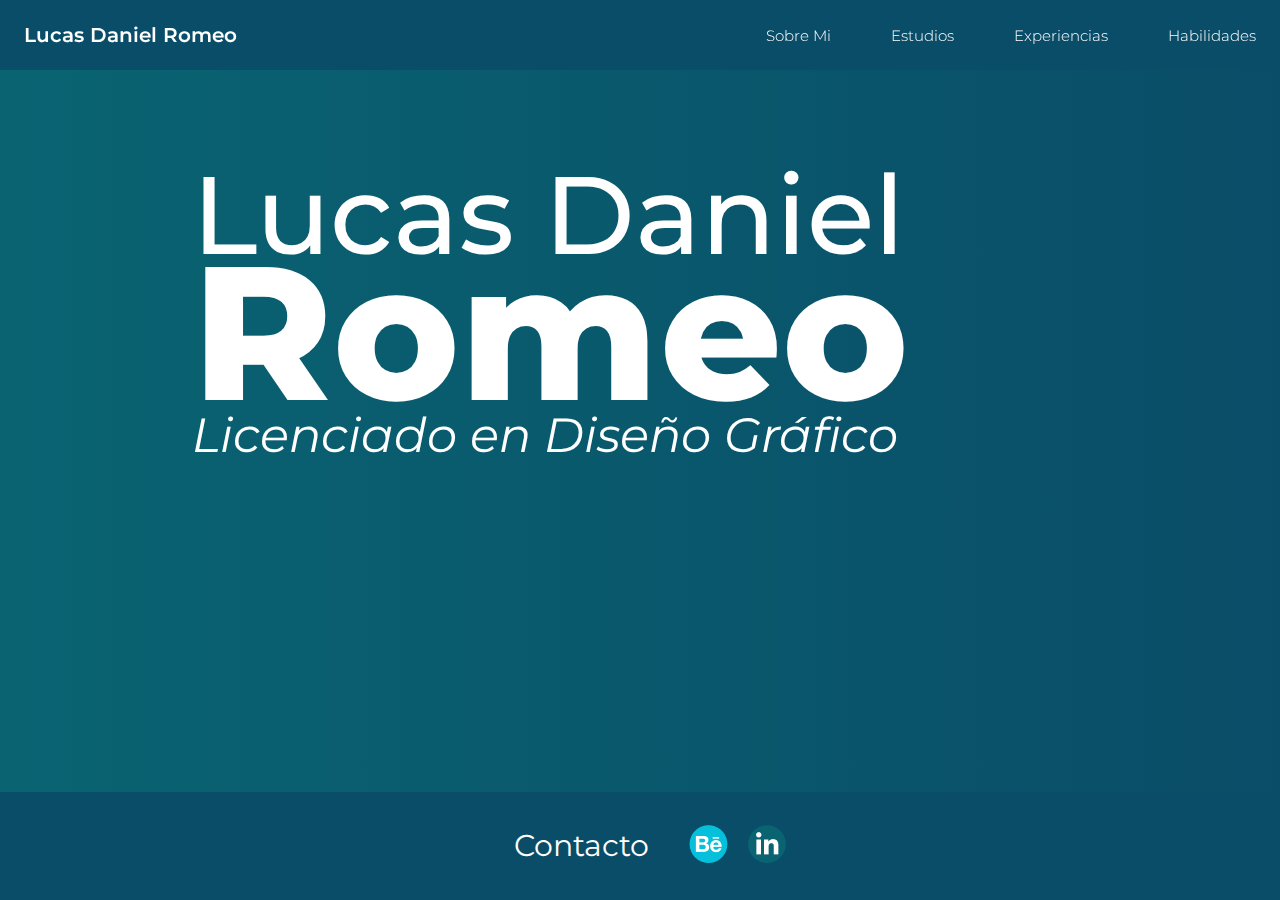
<file: index.html>
<!DOCTYPE html>
<html lang="en">
<head>
    <meta charset="UTF-8">
    <meta http-equiv="X-UA-Compatible" content="IE=edge">
    <meta name="viewport" content="width=device-width, initial-scale=1.0">
    <link rel="preconnect" href="https://fonts.googleapis.com">
    <link rel="preconnect" href="https://fonts.gstatic.com" crossorigin>
    <link href="https://fonts.googleapis.com/css2?family=Montserrat:ital,wght@0,100;0,200;0,300;0,400;0,500;0,600;0,700;0,800;0,900;1,100;1,200;1,300;1,400;1,500;1,600;1,700;1,800;1,900&display=swap" rel="stylesheet">
    <link rel="stylesheet" href="./Css/reset.css">
    <link rel="stylesheet" href="./Css/fondo.css">
    <link rel="stylesheet" href="Css/index.css">
    <link href="https://fonts.googleapis.com/icon?family=Material+Icons" rel="stylesheet">
    <script src="./Javascript/index.js" defer></script>
    <title>Lucas Daniel Romeo</title>
</head>
<body>
    <header>
        <nav>
            <nav class="navbar">
                <a href="#" class="nav-home">Lucas Daniel Romeo</a>
                <ul class="nav-menu">
                    <li class="nav-item">
                        <a href="./Pages/SobreMi.html" class="nav-link">Sobre Mi</a>
                    </li>
                    <li class="nav-item">
                        <a href="./Pages/Estudios.html" class="nav-link">Estudios</a>
                    </li>
                    <li class="nav-item">
                        <a href="./Pages/Experiencias.html" class="nav-link">Experiencias</a>
                    </li>
                    <li class="nav-item">
                        <a href="./Pages/Habilidades.html" class="nav-link">Habilidades</a>
                    </li>
                </ul>
                <div class="hamburger">
                    <span class="bar"></span>
                    <span class="bar"></span>
                    <span class="bar"></span>
                </div>
            </nav>
    </header>

    <main class="estiloPrin">

        <!-- Fondo Animado -->
        
        <div class="area" >
            <ul class="circles">
                <li></li>
                <li></li>
                <li></li>
                <li></li>
                <li></li>
                <li></li>
                <li></li>
                <li></li>
                <li></li>
                <li></li>
            </ul>
        </div >

        <!-- Titulo Principal -->
        <div class="fondito">

            <h1 class="nombre">Lucas Daniel</h1>
            <h2 class="apellido">Romeo</h2>
            <h2 class="titulo">Licenciado en Diseño Gráfico</h2>
            
        </div>
        
    </main>
   
    <footer>

        <div class="redes estiloPrin">
            <h1>
                <a href="..//Pages/Contacto.html" class="margen">Contacto</a>
            </h1>
            <a href="https://www.behance.net/lucasromeo92ad?tracking_source=search_users|Lucas%20Romeo" target="_blank" class="margen">
                <img src="..//Image/behance.png" alt="">
            </a>
            <a href="https://ar.linkedin.com/in/lucas-daniel-romeo-9992a211b" target="_blank">
                <img src="..//Image/Linkedin.png" alt="">
            </a>
        </div>    

    </footer>


</body>
</html>
</file>
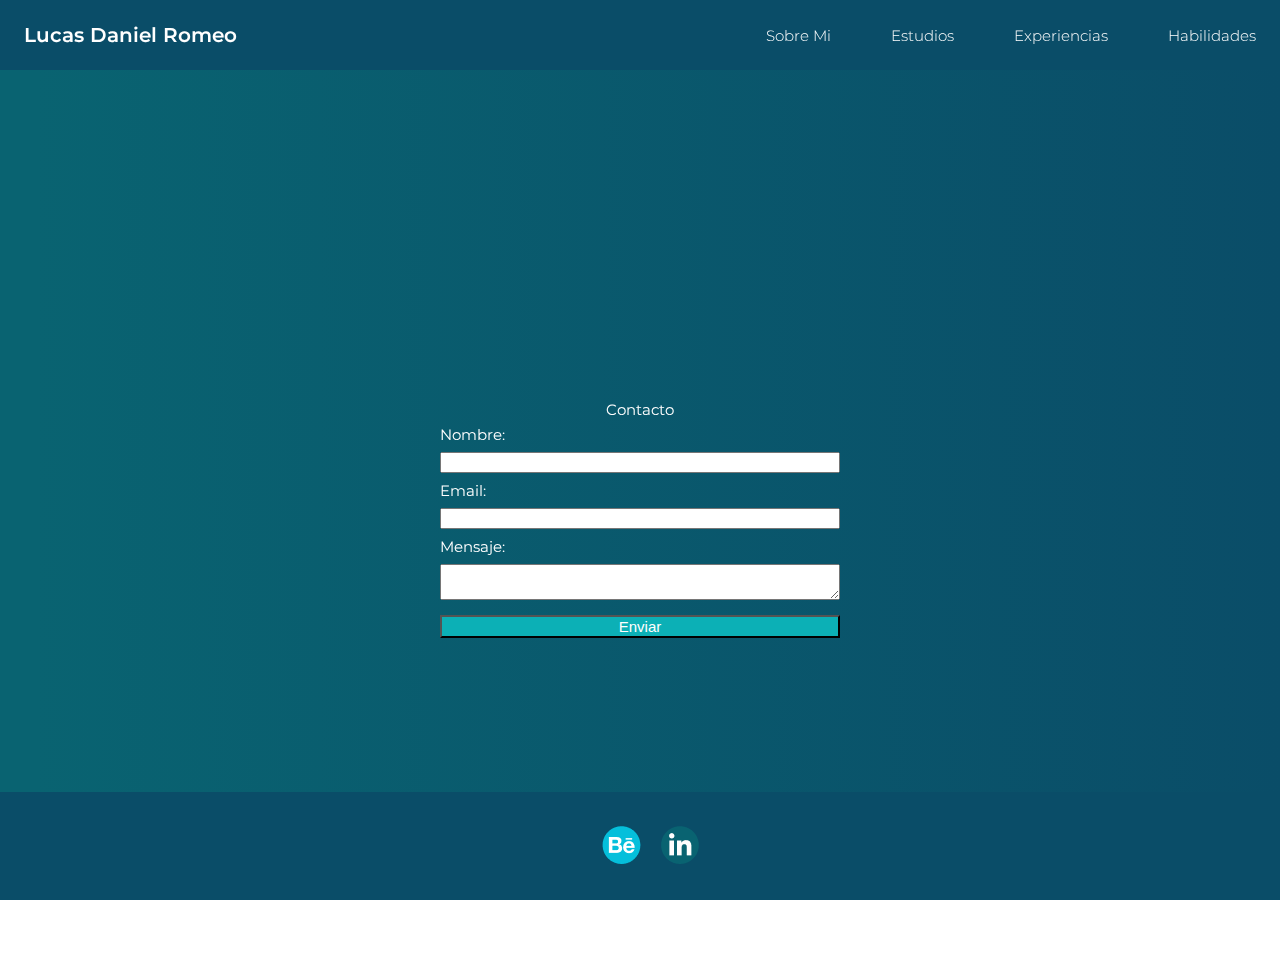
<file: Pages/Contacto.html>
<!DOCTYPE html>
<html lang="en">
<head>
    <meta charset="UTF-8">
    <meta http-equiv="X-UA-Compatible" content="IE=edge">
    <meta name="viewport" content="width=device-width, initial-scale=1.0">
    <link rel="preconnect" href="https://fonts.googleapis.com">
    <link rel="preconnect" href="https://fonts.gstatic.com" crossorigin>
    <link href="https://fonts.googleapis.com/css2?family=Montserrat:ital,wght@0,100;0,200;0,300;0,400;0,500;0,600;0,700;0,800;0,900;1,100;1,200;1,300;1,400;1,500;1,600;1,700;1,800;1,900&display=swap" rel="stylesheet">
    <link rel="stylesheet" href="../Css/reset.css">
    <link rel="stylesheet" href="../Css/fondo.css">
    <link rel="stylesheet" href="../Css/contacto.css">
    <script src="../Javascript/index.js"></script>
    <title>Contacto</title>
</head>
<body>
  <header>
    <nav class="navbar">
        <a href="../index.html" class="nav-home">Lucas Daniel Romeo</a>
        <ul class="nav-menu">
            <li class="nav-item">
                <a href="./SobreMi.html" class="nav-link">Sobre Mi</a>
            </li>
            <li class="nav-item">
                <a href="#" class="nav-link">Estudios</a>
            </li>
            <li class="nav-item">
                <a href="./Experiencias.html" class="nav-link">Experiencias</a>
            </li>
            <li class="nav-item">
                <a href="./Habilidades.html" class="nav-link">Habilidades</a>
            </li>
        </ul>
        <div class="hamburger">
            <span class="bar"></span>
            <span class="bar"></span>
            <span class="bar"></span>
        </div>
    </nav>
  </header>
  <div class="area" >
    <ul class="circles">
            <li></li>
            <li></li>
            <li></li>
            <li></li>
            <li></li>
            <li></li>
            <li></li>
            <li></li>
            <li></li>
            <li></li>
    </ul>

</div >
    <main>
      <div class="container estiloPrin">
        <h2>Contacto</h2>
        <form onsubmit="confirmacion(); return false;">
          <label for="nombre">Nombre:</label>
          <input type="text" id="nombre" required>
          
          <label for="email">Email:</label>
          <input type="email" id="email" required>
          
          <label for="mensaje">Mensaje:</label>
          <textarea id="mensaje"></textarea>
          
          <button class="form-button" type="submit">Enviar</button>
        </form>
      </div>
    </main>

    <footer>

        <div class="redes">
            <a href="https://www.behance.net/lucasromeo92ad?tracking_source=search_users|Lucas%20Romeo" target="_blank" class="margen">
                <img src="..//Image/behance.png" alt="">
            </a>
            <a href="https://ar.linkedin.com/in/lucas-daniel-romeo-9992a211b" target="_blank">
                <img src="..//Image/Linkedin.png" alt="">
            </a>
        </div>    
        
    </footer>
</body>
</html>
</file>
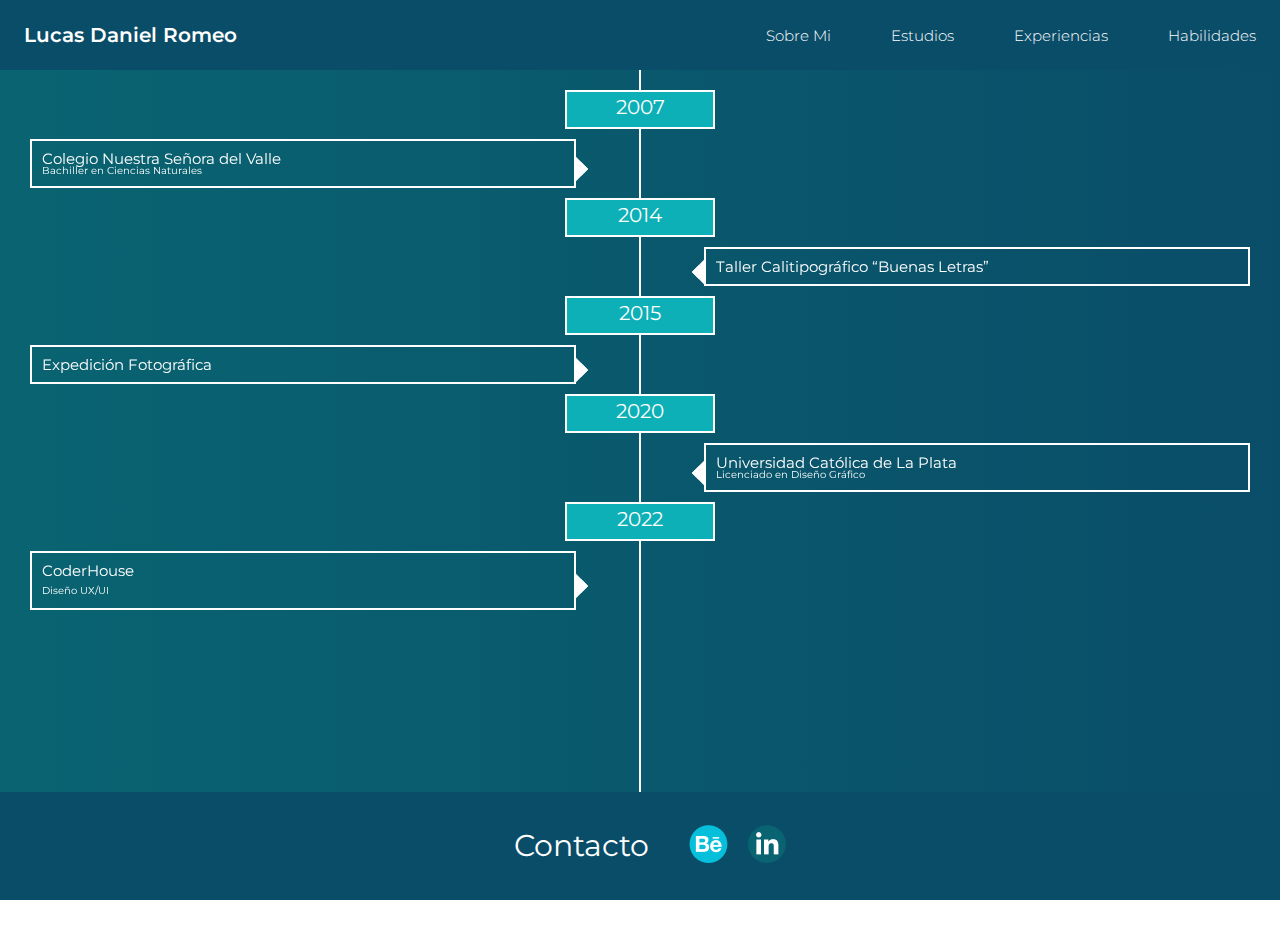
<file: Pages/Estudios.html>
<!DOCTYPE html>
<html lang="en">
<head>
    <meta charset="UTF-8">
    <meta http-equiv="X-UA-Compatible" content="IE=edge">
    <meta name="viewport" content="width=device-width, initial-scale=1.0">
    <link rel="preconnect" href="https://fonts.googleapis.com">
    <link rel="preconnect" href="https://fonts.gstatic.com" crossorigin>
    <link href="https://fonts.googleapis.com/css2?family=Montserrat:ital,wght@0,100;0,200;0,300;0,400;0,500;0,600;0,700;0,800;0,900;1,100;1,200;1,300;1,400;1,500;1,600;1,700;1,800;1,900&display=swap" rel="stylesheet">
    <link rel="stylesheet" href="../Css/reset.css">
    <link rel="stylesheet" href="../Css/fondo.css">
    <link rel="stylesheet" href="../Css/estudios.css">
     <script src="../Javascript/index.js" defer></script>
    <title>Estudios</title>
</head>
<body>
    <header>
        <nav class="navbar">
            <a href="../index.html" class="nav-home">Lucas Daniel Romeo</a>
            <ul class="nav-menu">
                <li class="nav-item">
                    <a href="./SobreMi.html" class="nav-link">Sobre Mi</a>
                </li>
                <li class="nav-item">
                    <a href="#" class="nav-link">Estudios</a>
                </li>
                <li class="nav-item">
                    <a href="./Experiencias.html" class="nav-link">Experiencias</a>
                </li>
                <li class="nav-item">
                    <a href="./Habilidades.html" class="nav-link">Habilidades</a>
                </li>
            </ul>
            <div class="hamburger">
                <span class="bar"></span>
                <span class="bar"></span>
                <span class="bar"></span>
            </div>
        </nav>
    </header>

    <Main>

        <!-- Este div es el fondo animado de la pagina -->
        <div class="area" >
            <ul class="circles">
                <li></li>
                <li></li>
                <li></li>
                <li></li>
                <li></li>
                <li></li>
                <li></li>
                <li></li>
                <li></li>
                <li></li>
            </ul>
        </div>

    
        <!-- linea de tiempo -->

        <div class="timeline estiloPrin">      
            <h2 class="timeline__item timeline__item--year">2007</h2>
            <div class="timeline__item">
                <h3 class="timeline__title">Colegio Nuestra Señora del Valle</h3>
                <p>Bachiller en Ciencias Naturales</p>
            </div>      
            <h2 class="timeline__item timeline__item--year">2014</h2>      
            <div class="timeline__item">
                <h3 class="timeline__title">Taller Calitipográfico “Buenas Letras”</h3>
                
            </div> 
               
          <h2 class="timeline__item timeline__item--year">2015</h2>
          
          <div class="timeline__item">
            <h3 class="timeline__title">Expedición Fotográfica</h3>
            
          </div>
          
          <h2 class="timeline__item timeline__item--year">2020</h2>
          
          <div class="timeline__item">
            <h3 class="timeline__title">Universidad Católica de La Plata</h3>
            <p>Licenciado en Diseño Gráfico</p>
          </div>
          
          <h2 class="timeline__item timeline__item--year">2022</h2>
          
          <div class="timeline__item">
            <h3 class="timeline__title">CoderHouse</h3>
            <p class="timeline__blurb">Diseño UX/UI</p>
          </div>
          
        </div>

    </Main>


    <footer>

        <div class="redes estiloPrin">
            <h1>
                <a href="./Contacto.html" class="margen">Contacto</a>
            </h1>
            <a href="https://www.behance.net/lucasromeo92ad?tracking_source=search_users|Lucas%20Romeo" target="_blank" class="margen">
                <img src="..//Image/behance.png" alt="">
            </a>
            <a href="https://ar.linkedin.com/in/lucas-daniel-romeo-9992a211b" target="_blank">
                <img src="..//Image/Linkedin.png" alt="">
            </a>
        </div>    
        
    </footer>
    
</body>
</html>
</file>
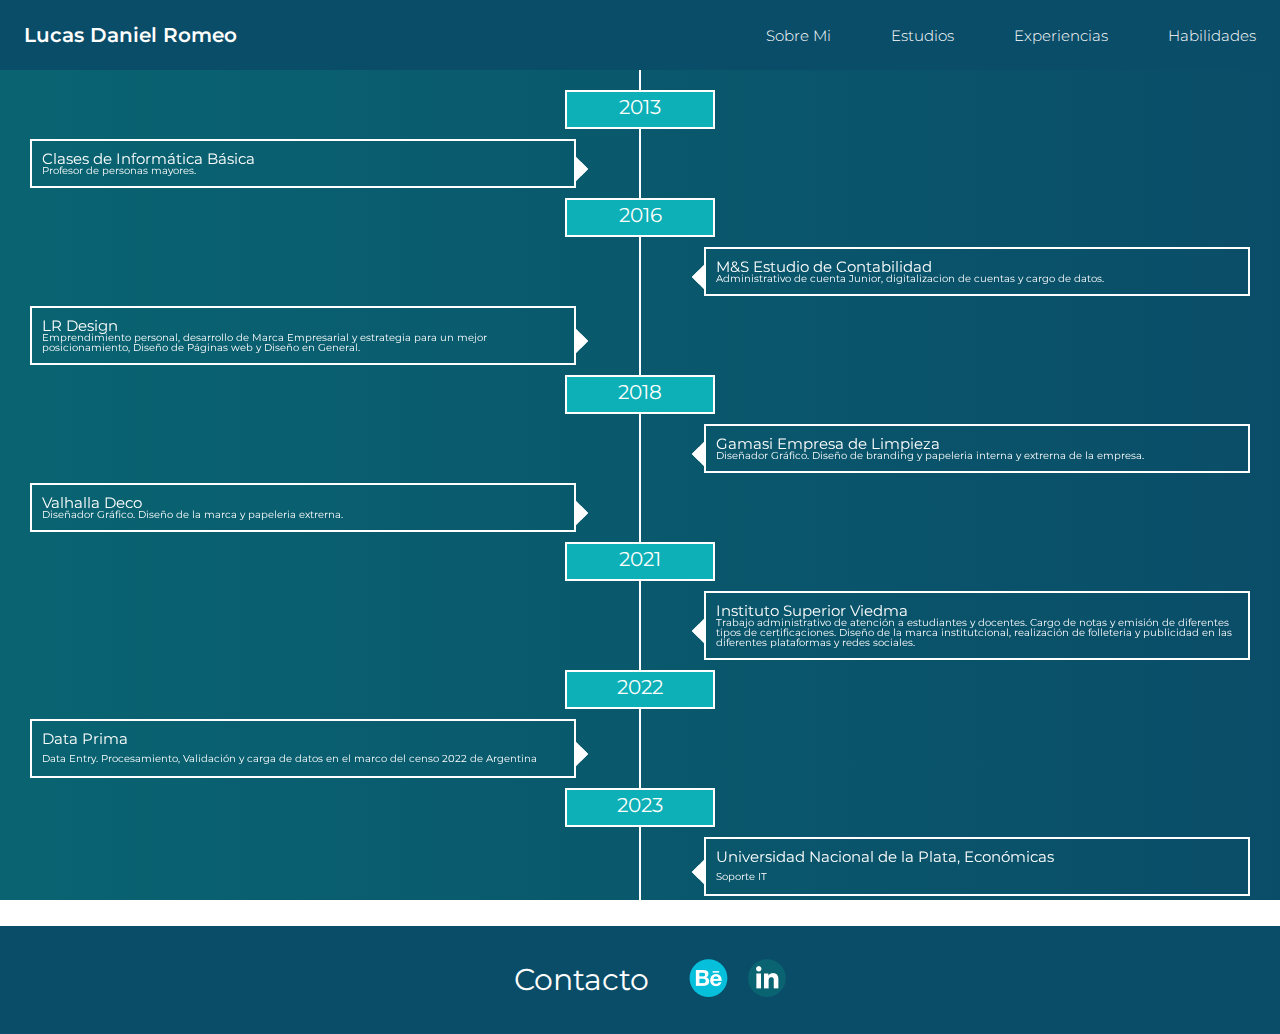
<file: Pages/Experiencias.html>
<!DOCTYPE html>
<html lang="en">
<head>
    <meta charset="UTF-8">
    <meta http-equiv="X-UA-Compatible" content="IE=edge">
    <meta name="viewport" content="width=device-width, initial-scale=1.0">
    <link rel="preconnect" href="https://fonts.googleapis.com">
    <link rel="preconnect" href="https://fonts.gstatic.com" crossorigin>
    <link href="https://fonts.googleapis.com/css2?family=Montserrat:ital,wght@0,100;0,200;0,300;0,400;0,500;0,600;0,700;0,800;0,900;1,100;1,200;1,300;1,400;1,500;1,600;1,700;1,800;1,900&display=swap" rel="stylesheet">
    <link rel="stylesheet" href="../Css/reset.css">
    <link rel="stylesheet" href="../Css/fondo.css">
    <link rel="stylesheet" href="../Css/experiencias.css">
    <script src="../Javascript/index.js" defer></script>
    <title>Experiencias</title>
</head>
<body>

    <header>
        <nav>
            <nav class="navbar">
                <a href="../index.html" class="nav-home">Lucas Daniel Romeo</a>
                <ul class="nav-menu">
                    <li class="nav-item">
                        <a href="./SobreMi.html" class="nav-link">Sobre Mi</a>
                    </li>
                    <li class="nav-item">
                        <a href="./Estudios.html" class="nav-link">Estudios</a>
                    </li>
                    <li class="nav-item">
                        <a href="#" class="nav-link">Experiencias</a>
                    </li>
                    <li class="nav-item">
                        <a href="./Habilidades.html" class="nav-link">Habilidades</a>
                    </li>
                </ul>
                <div class="hamburger">
                    <span class="bar"></span>
                    <span class="bar"></span>
                    <span class="bar"></span>
                </div>
            </nav>
    </header>

    <main>

        <!-- Fondo Animado -->

        <div class="area" >
            <ul class="circles">
                    <li></li>
                    <li></li>
                    <li></li>
                    <li></li>
                    <li></li>
                    <li></li>
                    <li></li>
                    <li></li>
                    <li></li>
                    <li></li>
            </ul>
        </div >

        <!-- linea de tiempo -->

        <div class="timeline estiloPrin">      
            <h2 class="timeline__item timeline__item--year">2013</h2>
            <div class="timeline__item">
                <h3 class="timeline__title">Clases de Informática Básica</h3>
                <p>Profesor de personas mayores.</p>
            </div>      
            <h2 class="timeline__item timeline__item--year">2016</h2>      
            <div class="timeline__item">
                <h3 class="timeline__title">M&S Estudio de Contabilidad</h3>
                <p>Administrativo de cuenta Junior, digitalizacion de cuentas y cargo de datos.</p>
            </div> 
            <div class="timeline__item">
                <h3 class="timeline__title">LR Design</h3>
                <p>Emprendimiento personal, desarrollo de Marca Empresarial y estrategia para un mejor posicionamiento, Diseño de Páginas web y Diseño en General.</p>
            </div>     
          <h2 class="timeline__item timeline__item--year">2018</h2>
          
          <div class="timeline__item">
            <h3 class="timeline__title">Gamasi Empresa de Limpieza</h3>
            <p>Diseñador Gráfico. Diseño de branding y papeleria interna y extrerna de la empresa.
            </p>
          </div>
          <div class="timeline__item">
            <h3 class="timeline__title">Valhalla Deco</h3>
            <p>Diseñador Gráfico. Diseño de la marca y papeleria extrerna.</p>
          </div>
          
          <h2 class="timeline__item timeline__item--year">2021</h2>
          
          <div class="timeline__item">
            <h3 class="timeline__title">Instituto Superior Viedma</h3>
            <p>Trabajo administrativo de atención a estudiantes y docentes. Cargo de notas y emisión de diferentes tipos de certificaciones. Diseño de la marca institutcional, realización de folleteria y publicidad en las diferentes plataformas y redes sociales.</p>
          </div>
          
          <h2 class="timeline__item timeline__item--year">2022</h2>
          
          <div class="timeline__item">
            <h3 class="timeline__title">Data Prima</h3>
            <p class="timeline__blurb">Data Entry. Procesamiento, Validación y carga de datos en el marco del censo 2022 de Argentina</p>
          </div>
          
          <h2 class="timeline__item timeline__item--year">2023</h2>
          
          <div class="timeline__item">
            <h3 class="timeline__title">Universidad Nacional de la Plata, Económicas</h3>
            <p class="timeline__blurb">Soporte IT</p>
          </div>
          
        </div>
        
    </main>

    


    <footer>

        <div class="redes estiloPrin">
            <h1>
                <a href="./Contacto.html" class="margen">Contacto</a>
            </h1>
            <a href="https://www.behance.net/lucasromeo92ad?tracking_source=search_users|Lucas%20Romeo" target="_blank" class="margen">
                <img src="..//Image/behance.png" alt="">
            </a>
            <a href="https://ar.linkedin.com/in/lucas-daniel-romeo-9992a211b" target="_blank">
                <img src="..//Image/Linkedin.png" alt="">
            </a>
        </div>    
        
    </footer>
    
</body>
</html>
</file>
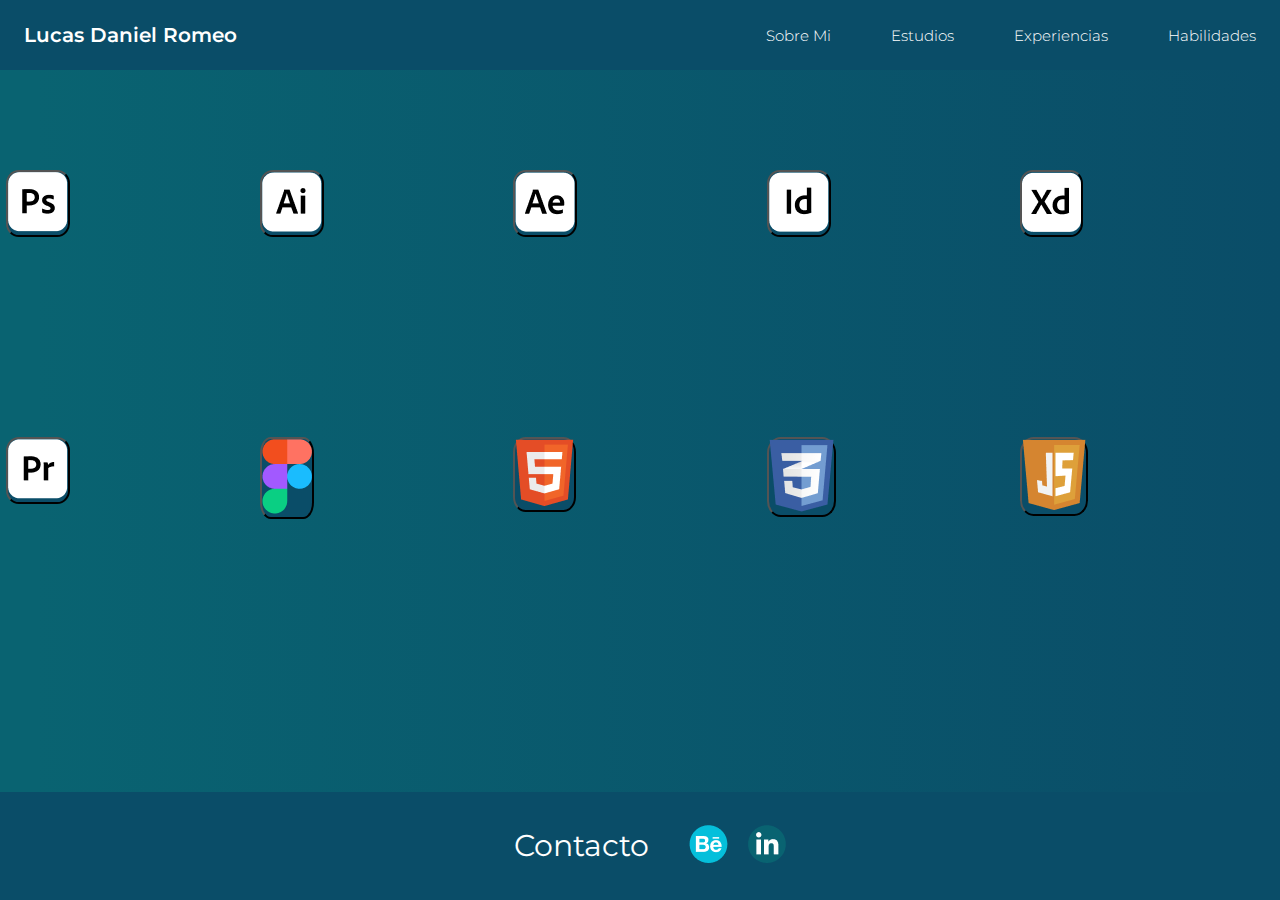
<file: Pages/Habilidades.html>
<!DOCTYPE html>
<html lang="en">
<head>
    <meta charset="UTF-8">
    <meta http-equiv="X-UA-Compatible" content="IE=edge">
    <meta name="viewport" content="width=device-width, initial-scale=1.0">
    <link rel="preconnect" href="https://fonts.googleapis.com">
    <link rel="preconnect" href="https://fonts.gstatic.com" crossorigin>
    <link href="https://fonts.googleapis.com/css2?family=Montserrat:ital,wght@0,100;0,200;0,300;0,400;0,500;0,600;0,700;0,800;0,900;1,100;1,200;1,300;1,400;1,500;1,600;1,700;1,800;1,900&display=swap" rel="stylesheet">
    <link rel="stylesheet" href="../Css/reset.css">
    <link rel="stylesheet" href="../Css/fondo.css">
    <link rel="stylesheet" href="../Css/habilidades.css">
    <script src="../Javascript/index.js" defer></script>
    <title>Habilidades</title>
</head>
<body>
    <header>
        <nav>
            <nav class="navbar">
                <a href="../index.html" class="nav-home">Lucas Daniel Romeo</a>
                <ul class="nav-menu">
                    <li class="nav-item">
                        <a href="./SobreMi.html" class="nav-link">Sobre Mi</a>
                    </li>
                    <li class="nav-item">
                        <a href="./Estudios.html" class="nav-link">Estudios</a>
                    </li>
                    <li class="nav-item">
                        <a href="./Experiencias.html" class="nav-link">Experiencias</a>
                    </li>
                    <li class="nav-item">
                        <a href="#" class="nav-link">Habilidades</a>
                    </li>
                </ul>
                <div class="hamburger">
                    <span class="bar"></span>
                    <span class="bar"></span>
                    <span class="bar"></span>
                </div>
            </nav>
        </nav>
    </header>


    <main>

        <!-- Fondo Animado -->

        <div class="area" >
            <ul class="circles">
                    <li></li>
                    <li></li>
                    <li></li>
                    <li></li>
                    <li></li>
                    <li></li>
                    <li></li>
                    <li></li>
                    <li></li>
                    <li></li>
            </ul>
        </div >


        <!-- Lista de Habilidades -->

        <ul class="listaItems">
            <li>
                <button class="boton" onclick="psAlerta()">
                    <img src="../Image/Ps_1_Ps.png" alt="Logo de Photoshop">
                </button>
            </li>
            <li>
                <button class="boton" onclick="ilAlerta()">
                    <img src="../Image/Ai_1_.png" alt="Logo de Illustrator">
                </button>

            </li>
            <li>
                <button class="boton" onclick="aeAlerta()">
                    <img src="../Image/Ae_1_.png" alt="Logo de After Effects">
                </button>

            </li>
            <li>
                <button class="boton" onclick="idAlerta()">
                    <img src="..//Image/Id_1_.png" alt="Logo de Indesign">
                </button>

            </li>
            <li>
                <button class="boton" onclick="xdAlerta()">
                    <img src="../Image/Xd_1_.png" alt="Logo de Adobe Xd">
                </button>

            </li>
            <li>
                <button class="boton" onclick="prAlerta()">
                    <img src="..//Image/Pr_1_.png" alt="Logo de Premier">
                </button>

            </li>
            <li>
                <button class="boton" onclick="figmaAlerta()">
                    <img src="../Image/figma_logo.png" alt="Logo de Figma">
                </button>

            </li>
            <li>
                <button class="boton" onclick="htmlAlerta()">
                    <img src="../Image/Frame.png" alt=" Logo de HTML5">
                </button>

            </li>
            <li>
                <button class="boton" onclick="cssAlerta()">
                    <img src="../Image/css.png" alt="Logo de css">
                </button>

            </li>
            <li>
                <button class="boton" onclick="jsAlerta()">
                    <img src="../Image/js.png" alt="Logo de JavaScript">
                </button>

            </li>
        </ul>

    </main>

    <footer>

        <div class="redes estiloPrin">
            <h1>
                <a href="./Contacto.html" class="margen">Contacto</a>
            </h1>
            <a href="https://www.behance.net/lucasromeo92ad?tracking_source=search_users|Lucas%20Romeo" target="_blank" class="margen">
                <img src="..//Image/behance.png" alt="">
            </a>
            <a href="https://ar.linkedin.com/in/lucas-daniel-romeo-9992a211b" target="_blank">
                <img src="..//Image/Linkedin.png" alt="">
            </a>
        </div>      

    </footer>
</body>
</html>
</file>
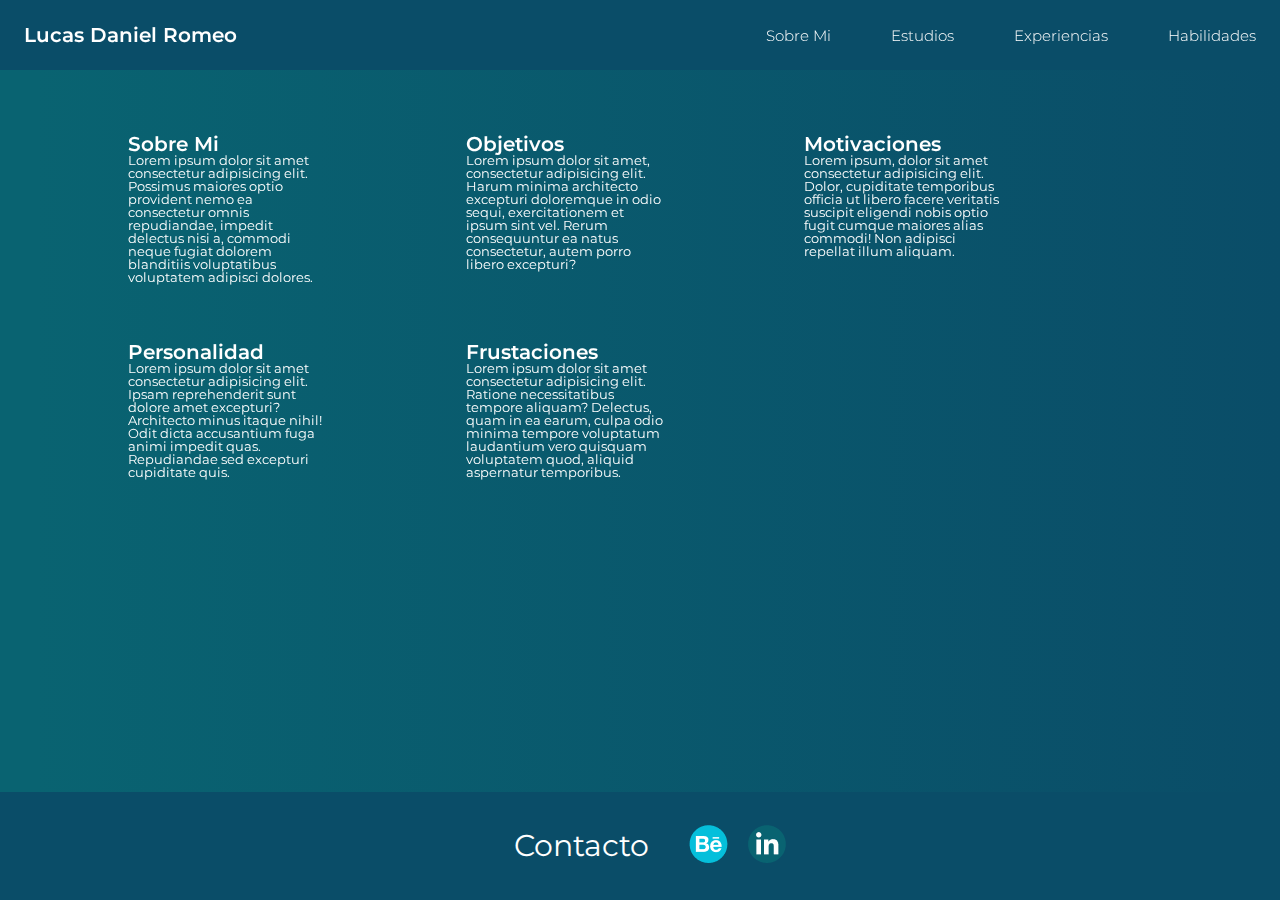
<file: Pages/SobreMi.html>
<!DOCTYPE html>
<html lang="en">
<head>
    <meta charset="UTF-8">
    <meta http-equiv="X-UA-Compatible" content="IE=edge">
    <meta name="viewport" content="width=device-width, initial-scale=1.0">
    <link rel="preconnect" href="https://fonts.googleapis.com">
    <link rel="preconnect" href="https://fonts.gstatic.com" crossorigin>
    <link href="https://fonts.googleapis.com/css2?family=Montserrat:ital,wght@0,100;0,200;0,300;0,400;0,500;0,600;0,700;0,800;0,900;1,100;1,200;1,300;1,400;1,500;1,600;1,700;1,800;1,900&display=swap" rel="stylesheet">
    <link rel="stylesheet" href="../Css/reset.css">
    <link rel="stylesheet" href="../Css/fondo.css">
    <link rel="stylesheet" href="../Css/sobremi.css">
    <script src="../Javascript/index.js" defer></script>
    <title>Sobre Mi</title>
</head>
<body>
    <header>
        <nav>
            <nav class="navbar">
                <a href="../index.html" class="nav-home">Lucas Daniel Romeo</a>
                <ul class="nav-menu">
                    <li class="nav-item">
                        <a href="#" class="nav-link">Sobre Mi</a>
                    </li>
                    <li class="nav-item">
                        <a href="./Estudios.html" class="nav-link">Estudios</a>
                    </li>
                    <li class="nav-item">
                        <a href="./Experiencias.html" class="nav-link">Experiencias</a>
                    </li>
                    <li class="nav-item">
                        <a href="./Habilidades.html" class="nav-link">Habilidades</a>
                    </li>
                </ul>
                <div class="hamburger">
                    <span class="bar"></span>
                    <span class="bar"></span>
                    <span class="bar"></span>
                </div>
            </nav>
        </nav>
    </header>

    <main class="estiloPrin">
        <!-- Fondo animado -->
        <div class="area" >
            <ul class="circles">
                    <li></li>
                    <li></li>
                    <li></li>
                    <li></li>
                    <li></li>
                    <li></li>
                    <li></li>
                    <li></li>
                    <li></li>
                    <li></li>
            </ul>
        </div >

            <!-- Titulo principal -->
        <ul class="contenedor ">
            <li class="contenedorItem">
                <h1 class="titulos">Sobre Mi</h1>
                <p class="parrafo">Lorem ipsum dolor sit amet consectetur adipisicing elit. Possimus maiores optio provident nemo ea consectetur omnis repudiandae, impedit delectus nisi a, commodi neque fugiat dolorem blanditiis voluptatibus voluptatem adipisci dolores.</p>
            </li>
            <li class="contenedorItem">
                <h1 class="titulos">Objetivos</h1>
                <p class="parrafo">Lorem ipsum dolor sit amet, consectetur adipisicing elit. Harum minima architecto excepturi doloremque in odio sequi, exercitationem et ipsum sint vel. Rerum consequuntur ea natus consectetur, autem porro libero excepturi?</p>
            </li>
            <li class="contenedorItem3">
                <h1 class="titulos">Motivaciones</h1>
                <p class="parrafo">Lorem ipsum, dolor sit amet consectetur adipisicing elit. Dolor, cupiditate temporibus officia ut libero facere veritatis suscipit eligendi nobis optio fugit cumque maiores alias commodi! Non adipisci repellat illum aliquam.</p>
            </li>
            <li class="contenedorItem">
                <h1 class="titulos">Personalidad</h1>
                <p class="parrafo">Lorem ipsum dolor sit amet consectetur adipisicing elit. Ipsam reprehenderit sunt dolore amet excepturi? Architecto minus itaque nihil! Odit dicta accusantium fuga animi impedit quas. Repudiandae sed excepturi cupiditate quis.</p>
            </li>
            <li class="contenedorItem">
                <h1 class="titulos">Frustaciones</h1>
                <p class="parrafo">Lorem ipsum dolor sit amet consectetur adipisicing elit. Ratione necessitatibus tempore aliquam? Delectus, quam in ea earum, culpa odio minima tempore voluptatum laudantium vero quisquam voluptatem quod, aliquid aspernatur temporibus.</p>
            </li>
        </ul>
    </main>



    <footer>

        <div class="redes estiloPrin">
            <h1>
                <a href="./Contacto.html" class="margen">Contacto</a>
            </h1>
            <a href="https://www.behance.net/lucasromeo92ad?tracking_source=search_users|Lucas%20Romeo" target="_blank" class="margen">
                <img src="..//Image/behance.png" alt="">
            </a>
            <a href="https://ar.linkedin.com/in/lucas-daniel-romeo-9992a211b" target="_blank">
                <img src="..//Image/Linkedin.png" alt="">
            </a>
        </div>   
        
    </footer>
      
</body>
</html>
</file>
<file: Css/fondo.css>
html {
    box-sizing: border-box;
    font-size: 62.5%;  /*1 rem = 10px*/ 

}


/*hereda las propiedades de su padre*/
*, *:before, *:after {
    box-sizing: inherit;  
}


/* Fondo Animado */
.area{ 
    background: -webkit-linear-gradient(180deg, #0A4D68 0%, #0A4D68 0.01%, #096371 97.22%);
    width: 100%;
    height: 100%;
    position: fixed;
    top: 0;
    left: 0;
    z-index: -1;    
}

.circles{
    position: absolute;
    top: 0;
    left: 0;
    width: 100%;
    height: 100%;
    overflow: hidden;
}

.circles li{
    position: absolute;
    display: block;
    list-style: none;
    width: 2rem;
    height: 2rem;
    background: rgba(255, 255, 255, 0.2);
    animation: animate 25s linear infinite;
    bottom: -150px;
}

.circles li:nth-child(1){
    left: 25%;
    width: 8rem;
    height: 8rem;
    animation-delay: 0s;
}


.circles li:nth-child(2){
    left: 10%;
    width: 2rem;
    height: 2rem;
    animation-delay: 2s;
    animation-duration: 12s;
}

.circles li:nth-child(3){
    left: 70%;
    width: 2rem;
    height: 2rem;
    animation-delay: 4s;
}

.circles li:nth-child(4){
    left: 40%;
    width: 6rem;
    height: 6rem;
    animation-delay: 0s;
    animation-duration: 18s;
}

.circles li:nth-child(5){
    left: 65%;
    width: 2rem;
    height: 2rem;
    animation-delay: 0s;
}

.circles li:nth-child(6){
    left: 75%;
    width: 11rem;
    height: 11rem;
    animation-delay: 3s;
}

.circles li:nth-child(7){
    left: 35%;
    width: 15rem;
    height: 15rem;
    animation-delay: 7s;
}

.circles li:nth-child(8){
    left: 50%;
    width: 2.5rem;
    height: 2.5rem;
    animation-delay: 15s;
    animation-duration: 45s;
}

.circles li:nth-child(9){
    left: 20%;
    width: 1.5rem;
    height: 1.5rem;
    animation-delay: 2s;
    animation-duration: 35s;
}

.circles li:nth-child(10){
    left: 85%;
    width: 15rem;
    height: 15rem;
    animation-delay: 0s;
    animation-duration: 11s;
}



@keyframes animate {

    0%{
        transform: translateY(0) rotate(0deg);
        opacity: 1;
        border-radius: 0;
    }

    100%{
        transform: translateY(-1000px) rotate(720deg);
        opacity: 0;
        border-radius: 50%;
    }

}
</file>
<file: Css/index.css>
html {
    box-sizing: border-box;
    font-size: 62.5%;  /*1 rem = 10px*/ 

}



*, *:before, *:after {
    box-sizing: inherit;  /*hereda las propiedades de su padre*/
}

/* Propiedades de la Navbar*/
header{
    background-color: #0A4D68;
    font-family: 'Montserrat';
    font-style: normal;
    font-weight: 300;
}

li{
    list-style: none;
}

a{
    color: #FFFFFF;
    text-decoration: none;
}

.navbar{
    min-height: 70px;
    display: flex;
    justify-content: space-between;
    align-items: center;
	padding: 0 24px;
}

.nav-menu{
    display: flex;
    justify-content: space-between;
    align-items: center;
    gap: 60px;
}

.nav-home{
    font-weight: 600;
    font-size: calc(3rem - 10px);
}

.nav-link{
    transition: 0.7s ease;
}

.nav-link:hover {
    background-color: #0cb0b6;
}

.nav-item{
    font-size: calc(2.5rem - 10px);
}

.hamburger{
    display: none;
    cursor: pointer;
}

.bar{
    display: block;
    width: 25px;
    height: 3px;
    margin: 5px auto;
    -webkit-transition: all 0.3s ease-in-out;
    transition: all 0.3s ease-in-out;
    background-color: #FFFFFF;
}

@media (max-width: 768px) {
    .hamburger{
        display: block;
    }
    .hamburger.active .bar:nth-child(2){
        opacity: 0;
    }
    .hamburger.active .bar:nth-child(1){
        transform: translateY(8px) rotate(45deg);        
    }
    .hamburger.active .bar:nth-child(3){
        transform: translateY(-8px) rotate(-45deg);        
    }
    .nav-menu{
        position: fixed;
        left: -100%;
        top: 70px;
        gap: 0;
        flex-direction: column;
        background-color: #0A4D68;
        width: 100%;
        text-align: center;
        transition: 0.3s;
        z-index: 1;
    }
    .nav-item{
        margin: 16px 0;
    }
    .nav-menu.active{
        left: 0;
    }
}


/* Tipografia general para todas las paginas */

.estiloPrin{
    font-family: 'Montserrat';
    color: #FFFFFF;
    height: 79.5vh;
}

.lista{
    list-style-type: none;
    overflow: hidden;
    display: flex;
    margin: 0;
    padding: 0;
    background-color: #0A4D68;
}

/* Titulo Principal */

.fondito{
    width: 80%;
    display: flex;
    flex-direction: column;
    position: relative;
    top: 10vh;
    left: 15%;
    margin: 0;
    padding: 0;
}
.nombre{
    font-style: normal;
    font-weight: 500;
    font-size: calc(20rem - 10px);
    margin-bottom: 0.5%;
    line-height: 1;
    width: auto;
}

.apellido{
    font-style: normal;
    font-weight: 800;
    font-size: calc(35rem - 10px);
    margin-bottom: 1%;
    line-height: 0.6;
    width: auto;
}

.titulo{
    font-style: italic;
    font-weight: 400;
    font-size: calc(9.5rem - 8px);
    left: 15.7%;
    line-height: 1.3;
    width: auto;
}


/* Propiedas para el footer */

.redes{
    display: flex;
    float: left;
    justify-content: center;
    align-items: center;
    background: #0A4D68;
    width: 100%;
    height: 12vh;
    position: fixed;
    bottom: 0;
    font-size: calc(4rem - 10px);
}

.margen{
    margin: 2rem;
}


/* Falta agregarle los media para los breackpoints */
@media screen and (max-width: 399px) {
    .nombre{
        font-size: calc( 5.5rem - 10px);
    }
    .apellido{
        font-size: calc( 9rem - 10px);
        line-height: 0.8;
    }
    .titulo{
        line-height: 1.5;
        font-size: calc(3rem - 10px);
    }


}

@media screen and (min-width: 400px) and (max-width: 599px){
    .nombre{
        font-size: calc( 6rem - 10px);
    }
    .apellido{
        font-size: calc( 10rem - 10px);
        line-height: 0.8;
    }
    .titulo{
        line-height: 1.5;
        font-size: calc(3.3rem - 10px);
    }


}

@media screen and (min-width: 600px) and (max-width: 799px){
    .nombre{
        font-size: calc( 8rem - 10px);
    }
    .apellido{
        font-size: calc( 13.5rem - 10px);
        line-height: 0.8;
    }
    .titulo{
        line-height: 1.5;
        font-size: calc(4.2rem - 10px);
    }


}

@media screen and (min-width: 800px) and (max-width: 1023px){
    .nombre{
        font-size: calc( 10rem - 10px);
    }
    .apellido{
        font-size: calc( 17rem - 10px);
        line-height: 0.6;
    }
    .titulo{
        line-height: 1.5;
        font-size: calc(5rem - 10px);
    }
} 

@media screen and (min-width: 1024px) and (max-width: 1439px){
    .nombre{
        font-size: calc( 12rem - 10px);
    }
    .apellido{
        font-size: calc( 20rem - 10px);
        line-height: 0.6;
    }
    .titulo{
        line-height: 1.5;
        font-size: calc(5.8rem - 10px);
    }
} 

@media screen and (min-width: 1440px){
    .nombre{
        font-size: calc( 10rem - 10px);
    }
    .apellido{
        font-size: calc( 17rem - 10px);
        line-height: 0.6;
    }
    .titulo{
        line-height: 1.5;
        font-size: calc(5rem - 10px);
    }
} 



/* Estilos para el menú desplegable en pantallas pequeñas */
</file>
<file: Css/contacto.css>
html {
    box-sizing: border-box;
    font-size: 62.5%;  /*1 rem = 10px*/ 

}



*, *:before, *:after {
    box-sizing: inherit;  /*hereda las propiedades de su padre*/
}

/* Propiedades de la Navbar  y el footer*/
header{
    background-color: #0A4D68;
    font-family: 'Montserrat';
    font-style: normal;
    font-weight: 300;
}

li{
    list-style: none;
}

a{
    color: #FFFFFF;
    text-decoration: none;
}

.navbar{
    min-height: 70px;
    display: flex;
    justify-content: space-between;
    align-items: center;
	padding: 0 24px;
}

.nav-menu{
    display: flex;
    justify-content: space-between;
    align-items: center;
    gap: 60px;
}

.nav-home{
    font-weight: 600;
    font-size: calc(3rem - 10px);
}

.nav-link{
    transition: 0.7s ease;
}

.nav-link:hover {
    background-color: #0cb0b6;
}

.nav-item{
    font-size: calc(2.5rem - 10px);
}

.hamburger{
    display: none;
    cursor: pointer;
}

.bar{
    display: block;
    width: 25px;
    height: 3px;
    margin: 5px auto;
    -webkit-transition: all 0.3s ease-in-out;
    transition: all 0.3s ease-in-out;
    background-color: #FFFFFF;
}

@media (max-width: 768px) {
    .hamburger{
        display: block;
    }
    .hamburger.active .bar:nth-child(2){
        opacity: 0;
    }
    .hamburger.active .bar:nth-child(1){
        transform: translateY(8px) rotate(45deg);        
    }
    .hamburger.active .bar:nth-child(3){
        transform: translateY(-8px) rotate(-45deg);        
    }
    .nav-menu{
        position: fixed;
        left: -100%;
        top: 70px;
        gap: 0;
        flex-direction: column;
        background-color: #0A4D68;
        width: 100%;
        text-align: center;
        transition: 0.3s;
    }
    .nav-item{
        margin: 16px 0;
    }
    .nav-menu.active{
        left: 0;
    }
}

.redes{
    display: flex;
    float: left;
    justify-content: center;
    align-items: center;
    background: #0A4D68;
    width: 100%;
    height: 12vh;
    position: fixed;
    bottom: 0;
}

.margen{
    margin: 2rem;
}


/* Tipografia y color principal */

.estiloPrin{
    font-family: 'Montserrat';
    color: #FFFFFF;
}


/* Estilo para la pagina de contacto */


.container {
    display: flex;
    flex-direction: column;
    align-items: center;
    justify-content: center;
    height: 100vh;
    font-size: calc(2.5rem - 10px);
}
  
form {
    display: flex;
    flex-direction: column;
    align-items: center;
    width: 400px;
    color: #FFFFFF;
}
  
label {
    margin-top: 10px;
    width: 100%;
}
  
input, textarea {
    width: 100%;
    margin-top: 10px;
}
  
.form-button {
    width: 100%;
    margin-top: 15px;
    color: #FFFFFF;
    background-color: #0cb0b6;
    font-size: calc(2.5rem - 10px);
}
</file>
<file: Css/estudios.css>
html {
    box-sizing: border-box;
    font-size: 62.5%;  /*1 rem = 10px*/ 

}



*, *:before, *:after {
    box-sizing: inherit;  /*hereda las propiedades de su padre*/
}

/* Propiedades de la Navbar  y el footer*/
header{
  background-color: #0A4D68;
  font-family: 'Montserrat';
  font-style: normal;
  font-weight: 300;
}

li{
  list-style: none;
}

a{
  color: #FFFFFF;
  text-decoration: none;
}

.navbar{
  min-height: 70px;
  display: flex;
  justify-content: space-between;
  align-items: center;
padding: 0 24px;
}

.nav-menu{
  display: flex;
  justify-content: space-between;
  align-items: center;
  gap: 60px;
}

.nav-home{
  font-weight: 600;
  font-size: calc(3rem - 10px);
}

.nav-link{
  transition: 0.7s ease;
}

.nav-link:hover {
  background-color: #0cb0b6;
}

.nav-item{
  font-size: calc(2.5rem - 10px);
}

.hamburger{
  display: none;
  cursor: pointer;
}

.bar{
  display: block;
  width: 25px;
  height: 3px;
  margin: 5px auto;
  -webkit-transition: all 0.3s ease-in-out;
  transition: all 0.3s ease-in-out;
  background-color: #FFFFFF;
}

@media (max-width: 768px) {
  .hamburger{
      display: block;
  }
  .hamburger.active .bar:nth-child(2){
      opacity: 0;
  }
  .hamburger.active .bar:nth-child(1){
      transform: translateY(8px) rotate(45deg);        
  }
  .hamburger.active .bar:nth-child(3){
      transform: translateY(-8px) rotate(-45deg);        
  }
  .nav-menu{
      position: fixed;
      left: -100%;
      top: 70px;
      gap: 0;
      flex-direction: column;
      background-color: #0A4D68;
      width: 100%;
      text-align: center;
      transition: 0.3s;
      z-index: 1;
  }
  .nav-item{
      margin: 16px 0;
  }
  .nav-menu.active{
      left: 0;
  }
}

.redes{
    display: flex;
    float: left;
    justify-content: center;
    align-items: center;
    background: #0A4D68;
    width: 100%;
    height: 12vh;
    position: fixed;
    bottom: 0;
    font-size: calc(4rem - 10px);
}

.margen{
  margin: 2rem;
}

/* Tipografia y color principal */

.estiloPrin{
    font-family: 'Montserrat';
    color: #FFFFFF;
}


/* Linea de tiempo para experiencias tambien */

.timeline {
    position: relative;
    padding: 1rem;
    margin: 0 auto;
    max-width: 1300px;
  }
  .timeline:before {
    content: "";
    position: absolute;
    height: 150%;  /* Modifica el largo de la linea de tiempo */
    border: 1px solid #FFFFFF;
    right: 40px;
    top: 0;
  }
  .timeline:after {
    content: "";
    display: table;
    clear: both;
  }
  @media screen and (min-width: 700px) {
    .timeline {
      padding: 2rem;
    }
    .timeline:before {
      left: calc(50% - 1px);
      right: auto;
    }
  }
  
  .timeline__item {
    padding: 1rem;
    border: 2px solid #FFFFFF;
    border-image: #FFFFFF;
    border-image-slice: 1;
    position: relative;
    margin: 1rem 3rem 1rem 1rem;
    clear: both;
  }
  .timeline__item:after, .timeline__item:before {
    content: "";
    position: absolute;
  }
  .timeline__item:before {
    right: -10px;
    top: calc(50% - 5px);
    border-style: solid;
    border-color: #FFFFFF #FFFFFF transparent transparent;
    border-width: 10px;
    transform: rotate(45deg);
  }
  @media screen and (min-width: 700px) {
    .timeline__item {
      width: 44%;
      margin: 1rem;
    }
    .timeline__item:nth-of-type(2n) {
      float: right;
      margin: 1rem;
      border-image: #FFFFFF
    }
    .timeline__item:nth-of-type(2n):before {
      right: auto;
      left: -10px;
      border-color: transparent transparent #FFFFFF #FFFFFF;
    }
  }
  
  .timeline__item--year {
    text-align: center;
    max-width: 150px;
    margin: 0 48px 0 auto;
    font-size: 2rem;
    background-color: #0cb0b6;
    line-height: 1;
    border-image: none;
    padding: 0.5rem 1rem 1rem;
  }
  .timeline__item--year:before {
    display: none;
  }
  @media screen and (min-width: 700px) {
    .timeline__item--year {
      text-align: center;
      margin: 0 auto;
    }
    .timeline__item--year:nth-of-type(2n) {
      float: none;
      margin: 0 auto;
      border-image: none;
    }
    .timeline__item--year:nth-of-type(2n):before {
      display: none;
    }
  }
  
  .timeline__title {
    margin: 0;
    font-size: 1.5em;
  }
  
  .timeline__blurb {
    line-height: 1.5;
    font-size: 1rem;
    margin: 0.5rem 0 0;
  }
</file>
<file: Css/experiencias.css>
html {
    box-sizing: border-box;
    font-size: 62.5%;  /*1 rem = 10px*/ 

}



*, *:before, *:after {
    box-sizing: inherit;  /*hereda las propiedades de su padre*/
}

/* Propiedades de la Navbar  y el footer*/
header{
  background-color: #0A4D68;
  font-family: 'Montserrat';
  font-style: normal;
  font-weight: 300;
}

li{
  list-style: none;
}

a{
  color: #FFFFFF;
  text-decoration: none;
}

.navbar{
  min-height: 70px;
  display: flex;
  justify-content: space-between;
  align-items: center;
  padding: 0 24px;
}

.nav-menu{
  display: flex;
  justify-content: space-between;
  align-items: center;
  gap: 60px;
}

.nav-home{
  font-weight: 600;
  font-size: calc(3rem - 10px);
}

.nav-link{
  transition: 0.7s ease;
}

.nav-link:hover {
  background-color: #0cb0b6;
}

.nav-item{
  font-size: calc(2.5rem - 10px);
}

.hamburger{
  display: none;
  cursor: pointer;
}

.bar{
  display: block;
  width: 25px;
  height: 3px;
  margin: 5px auto;
  -webkit-transition: all 0.3s ease-in-out;
  transition: all 0.3s ease-in-out;
  background-color: #FFFFFF;
}

@media (max-width: 768px) {
  .hamburger{
      display: block;
  }
  .hamburger.active .bar:nth-child(2){
      opacity: 0;
  }
  .hamburger.active .bar:nth-child(1){
      transform: translateY(8px) rotate(45deg);        
  }
  .hamburger.active .bar:nth-child(3){
      transform: translateY(-8px) rotate(-45deg);        
  }
  .nav-menu{
      position: fixed;
      left: -100%;
      top: 70px;
      gap: 0;
      flex-direction: column;
      background-color: #0A4D68;
      width: 100%;
      text-align: center;
      transition: 0.3s;
      z-index: 1;
  }
  .nav-item{
      margin: 16px 0;
  }
  .nav-menu.active{
      left: 0;
  }
}

.redes{
    display: flex;
    float: left;
    justify-content: center;
    align-items: center;
    background: #0A4D68;
    width: 100%;
    height: 12vh;
    position: relative;
    bottom: 0;
    font-size: calc(4rem - 10px);
}

.margen{
  margin: 2rem;
}

/* Tipografia y color principal */

.estiloPrin{
    font-family: 'Montserrat';
    color: #FFFFFF;
}


/* Linea de tiempo para experiencias tambien */

.timeline {
    position: relative;
    padding: 1rem;
    margin: 0 auto;
    max-width: 1300px;
  }
  .timeline:before {
    content: "";
    position: absolute;
    height: 100%;  /* Modifica el largo de la linea de tiempo */
    border: 1px solid #FFFFFF;
    right: 40px;
    top: 0;
  }
  .timeline:after {
    content: "";
    display: table;
    clear: both;
  }
  @media screen and (min-width: 700px) {
    .timeline {
      padding: 2rem;
    }
    .timeline:before {
      left: calc(50% - 1px);
      right: auto;
    }
  }
  
  .timeline__item {
    padding: 1rem;
    border: 2px solid #FFFFFF;
    border-image: #FFFFFF;
    border-image-slice: 1;
    position: relative;
    margin: 1rem 3rem 1rem 1rem;
    clear: both;
  }
  .timeline__item:after, .timeline__item:before {
    content: "";
    position: absolute;
  }
  .timeline__item:before {
    right: -10px;
    top: calc(50% - 5px);
    border-style: solid;
    border-color: #FFFFFF #FFFFFF transparent transparent;
    border-width: 10px;
    transform: rotate(45deg);
  }
  @media screen and (min-width: 700px) {
    .timeline__item {
      width: 44%;
      margin: 1rem;
    }
    .timeline__item:nth-of-type(2n) {
      float: right;
      margin: 1rem;
      border-image: #FFFFFF
    }
    .timeline__item:nth-of-type(2n):before {
      right: auto;
      left: -10px;
      border-color: transparent transparent #FFFFFF #FFFFFF;
    }
  }
  
  .timeline__item--year {
    text-align: center;
    max-width: 150px;
    margin: 0 48px 0 auto;
    font-size: 2rem;
    background-color: #0cb0b6;
    line-height: 1;
    border-image: none;
    padding: 0.5rem 1rem 1rem;
  }
  .timeline__item--year:before {
    display: none;
  }
  @media screen and (min-width: 700px) {
    .timeline__item--year {
      text-align: center;
      margin: 0 auto;
    }
    .timeline__item--year:nth-of-type(2n) {
      float: none;
      margin: 0 auto;
      border-image: none;
    }
    .timeline__item--year:nth-of-type(2n):before {
      display: none;
    }
  }
  
  .timeline__title {
    margin: 0;
    font-size: 1.5em;
  }
  
  .timeline__blurb {
    line-height: 1.5;
    font-size: 1rem;
    margin: 0.5rem 0 0;
  }
</file>
<file: Css/habilidades.css>
html {
    box-sizing: border-box;
    font-size: 62.5%;  /*1 rem = 10px*/ 

}



*, *:before, *:after {
    box-sizing: inherit;  /*hereda las propiedades de su padre*/
}

/* Propiedades de la Navbar  y el footer*/
header{
    background-color: #0A4D68;
    font-family: 'Montserrat';
    font-style: normal;
    font-weight: 300;
}

li{
    list-style: none;
}

a{
    color: #FFFFFF;
    text-decoration: none;
}

.navbar{
    min-height: 70px;
    display: flex;
    justify-content: space-between;
    align-items: center;
	padding: 0 24px;
}

.nav-menu{
    display: flex;
    justify-content: space-between;
    align-items: center;
    gap: 60px;
}

.nav-home{
    font-weight: 600;
    font-size: calc(3rem - 10px);
}

.nav-link{
    transition: 0.7s ease;
}

.nav-link:hover {
    background-color: #0cb0b6;
}

.nav-item{
    font-size: calc(2.5rem - 10px);
}

.hamburger{
    display: none;
    cursor: pointer;
}

.bar{
    display: block;
    width: 25px;
    height: 3px;
    margin: 5px auto;
    -webkit-transition: all 0.3s ease-in-out;
    transition: all 0.3s ease-in-out;
    background-color: #FFFFFF;
}

@media (max-width: 768px) {
    .hamburger{
        display: block;
    }
    .hamburger.active .bar:nth-child(2){
        opacity: 0;
    }
    .hamburger.active .bar:nth-child(1){
        transform: translateY(8px) rotate(45deg);        
    }
    .hamburger.active .bar:nth-child(3){
        transform: translateY(-8px) rotate(-45deg);        
    }
    .nav-menu{
        position: fixed;
        left: -100%;
        top: 70px;
        gap: 0;
        flex-direction: column;
        background-color: #0A4D68;
        width: 100%;
        text-align: center;
        transition: 0.3s;
    }
    .nav-item{
        margin: 16px 0;
    }
    .nav-menu.active{
        left: 0;
    }
}

.redes{
    display: flex;
    float: left;
    justify-content: center;
    align-items: center;
    background: #0A4D68;
    width: 100%;
    height: 12vh;
    position: fixed;
    bottom: 0;
    font-size: calc(4rem - 10px);
}

.margen{
    margin: 2rem;
}


/* Tipografia general para todas las paginas */

.estiloPrin{
    font-family: 'Montserrat';
    color: #FFFFFF;
}



/* Estilo para la pagina de habilidades */

.listaItems{
    display: flex;
    margin: 0;
    padding: 0;
    flex-wrap: wrap;
    justify-content: center;
    
}

.listaItems li {
    margin-right: 10rem;
    margin-bottom: 10rem;
    margin-top: 10rem;
    flex-basis: 12%;
}

.boton{
    padding: 0;
    margin: 0;
    border-radius: 20%;
    background-color: #0A4D68;

}
</file>
<file: Css/sobremi.css>
html {
    box-sizing: border-box;
    font-size: 62.5%;  /*1 rem = 10px*/ 

}



*, *:before, *:after {
    box-sizing: inherit;  /*hereda las propiedades de su padre*/
}

/* Propiedades de la Navbar  y el footer*/
header{
    background-color: #0A4D68;
    font-family: 'Montserrat';
    font-style: normal;
    font-weight: 300;
}

li{
    list-style: none;
}

a{
    color: #FFFFFF;
    text-decoration: none;
}

.navbar{
    min-height: 70px;
    display: flex;
    justify-content: space-between;
    align-items: center;
	padding: 0 24px;
}

.nav-menu{
    display: flex;
    justify-content: space-between;
    align-items: center;
    gap: 60px;
}

.nav-home{
    font-weight: 600;
    font-size: calc(3rem - 10px);
}

.nav-link{
    transition: 0.7s ease;
}

.nav-link:hover {
    background-color: #0cb0b6;
}

.nav-item{
    font-size: calc(2.5rem - 10px);
}

.hamburger{
    display: none;
    cursor: pointer;
}

.bar{
    display: block;
    width: 25px;
    height: 3px;
    margin: 5px auto;
    -webkit-transition: all 0.3s ease-in-out;
    transition: all 0.3s ease-in-out;
    background-color: #FFFFFF;
}

@media (max-width: 768px) {
    .hamburger{
        display: block;
    }
    .hamburger.active .bar:nth-child(2){
        opacity: 0;
    }
    .hamburger.active .bar:nth-child(1){
        transform: translateY(8px) rotate(45deg);        
    }
    .hamburger.active .bar:nth-child(3){
        transform: translateY(-8px) rotate(-45deg);        
    }
    .nav-menu{
        position: fixed;
        left: -100%;
        top: 70px;
        gap: 0;
        flex-direction: column;
        background-color: #0A4D68;
        width: 100%;
        text-align: center;
        transition: 0.3s;
    }
    .nav-item{
        margin: 16px 0;
    }
    .nav-menu.active{
        left: 0;
    }
}

.redes{
    display: flex;
    float: left;
    justify-content: center;
    align-items: center;
    background: #0A4D68;
    width: 100%;
    height: 12vh;
    position: fixed;
    bottom: 0;
    font-size: calc(4rem - 10px);
}

.margen{
    margin: 2rem;
}


/* Tipografia general para todas las paginas */

.estiloPrin{
    font-family: 'Montserrat';
    color: #FFFFFF;
}


/*  Estilos de la Pagina de Sobre Mi */

.contenedor{
    display: flex;
    flex-wrap: wrap;
    margin-top: 5%;
    margin-left: 10%;
}

.titulos{
    font-weight: 600;
    font-size: calc(3rem - 10px);
}

.contenedorItem{
    margin-right: 50px;
    flex-basis: 25%;
    margin-bottom: 5%;
}
.contenedorItem3{
    margin-right: 50px;
    flex-basis: 25%;
}
.parrafo{
    width: 50%;
    font-size: 1.3rem;
}


/* Estilos responsivos para la pagina Sobre Mi */

@media screen and (max-width: 400px){
    .contenedorItem{
        flex-basis: 80%;
        margin-bottom: 5%;
    }
    .contenedorItem3{
        margin-bottom: 5%;
        flex-basis: 80%;
    }
    .parrafo{
        width: 100%;
    }
}

@media screen and (min-width: 400px) and (max-width: 599px){
    .contenedorItem{
        flex-basis: 60%;
        margin-bottom: 5%;
    }
    .contenedorItem3{
        margin-bottom: 5%;
        flex-basis: 60%;
    }
    .parrafo{
        width: 100%;
    }
}

@media screen and (min-width: 600px) and (max-width: 799px){
    .contenedorItem{
        flex-basis: 40%;
        margin-bottom: 5%;
    }
    .contenedorItem3{
        margin-bottom: 5%;
        margin-right: 7%;
        flex-basis: 40%;
    }
    .parrafo{
        width: 80%;
    }
}

@media screen and (min-width: 768px) and (max-width: 1023px) {
    .parrafo{
        width: 100%;
    }
    .redes{
        height: 12vh;
    }
}

@media screen and (min-width: 1024px) and (max-width: 1439px) {
    .parrafo{
        width: 70%;
    }
}
</file>
